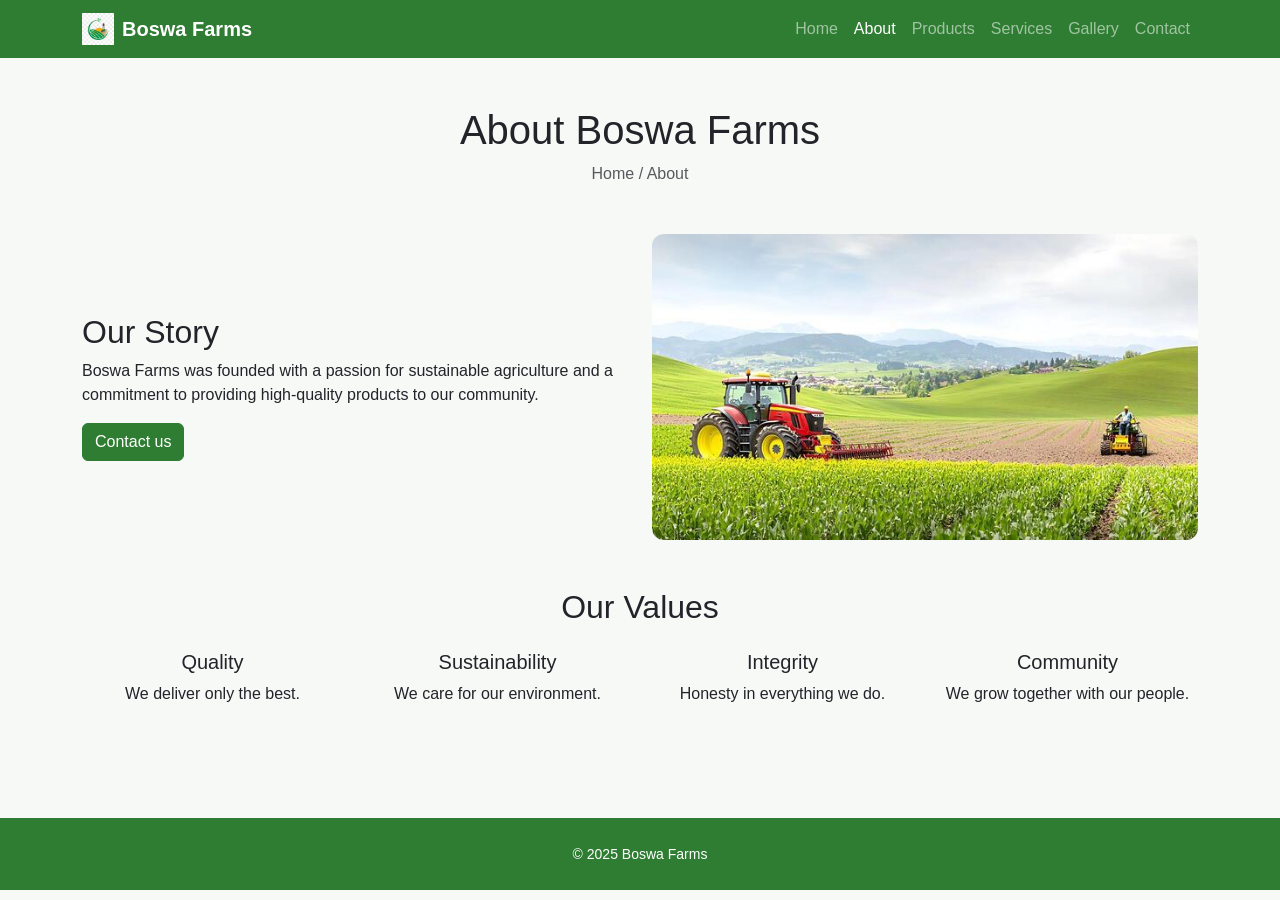
<file: about.html>
<!DOCTYPE html>
<html lang="en">
<head>
<meta charset="UTF-8">
<meta name="viewport" content="width=device-width, initial-scale=1.0">
<title>About - Boswa Farms</title>
<link href="https://cdn.jsdelivr.net/npm/bootstrap@5.3.3/dist/css/bootstrap.min.css" rel="stylesheet">
<link rel="stylesheet" href="css/styles.css">
</head>
<body>

<nav class="navbar navbar-expand-lg navbar-dark">
  <div class="container">
    <a class="navbar-brand d-flex align-items-center fw-bold" href="index.html">
      <img src="images/logo.png" alt="Boswa Farms" width="32" height="32" class="me-2"> 
      Boswa Farms
    </a>
    <button class="navbar-toggler" type="button" data-bs-toggle="collapse" data-bs-target="#nav">
      <span class="navbar-toggler-icon"></span>
    </button>
    <div class="collapse navbar-collapse" id="nav">
      <ul class="navbar-nav ms-auto">
        <li class="nav-item"><a class="nav-link" href="index.html">Home</a></li>
        <li class="nav-item"><a class="nav-link active" href="about.html">About</a></li>
        <li class="nav-item"><a class="nav-link" href="products.html">Products</a></li>
        <li class="nav-item"><a class="nav-link" href="services.html">Services</a></li>
        <li class="nav-item"><a class="nav-link" href="gallery.html">Gallery</a></li>
        <li class="nav-item"><a class="nav-link" href="contact.html">Contact</a></li>
      </ul>
    </div>
  </div>
</nav>

<main class="container py-5">
  <h1 class="text-center mb-2">About Boswa Farms</h1>
  <p class="text-center text-muted mb-5">Home / About</p>

  <section class="row align-items-center mb-5">
    <div class="col-md-6">
      <h2>Our Story</h2>
      <p>Boswa Farms was founded with a passion for sustainable agriculture and a commitment to providing high-quality products to our community.</p>
      <a href="contact.html" class="btn btn-primary">Contact us</a>
    </div>
    <div class="col-md-6">
      <img src="images/farm-banner.jpg" alt="Farm" class="img-fluid rounded">
    </div>
  </section>

  <section class="text-center">
    <h2 class="mb-4">Our Values</h2>
    <div class="row g-4">
      <div class="col-md-3">
        <h5>Quality</h5>
        <p>We deliver only the best.</p>
      </div>
      <div class="col-md-3">
        <h5>Sustainability</h5>
        <p>We care for our environment.</p>
      </div>
      <div class="col-md-3">
        <h5>Integrity</h5>
        <p>Honesty in everything we do.</p>
      </div>
      <div class="col-md-3">
        <h5>Community</h5>
        <p>We grow together with our people.</p>
      </div>
    </div>
  </section>
</main>

<footer class="text-white py-4 mt-5">
  <div class="container text-center">
    <small>© 2025 Boswa Farms</small>
  </div>
</footer>

<script src="https://cdn.jsdelivr.net/npm/bootstrap@5.3.3/dist/js/bootstrap.bundle.min.js"></script>
</body>
</html>
</file>
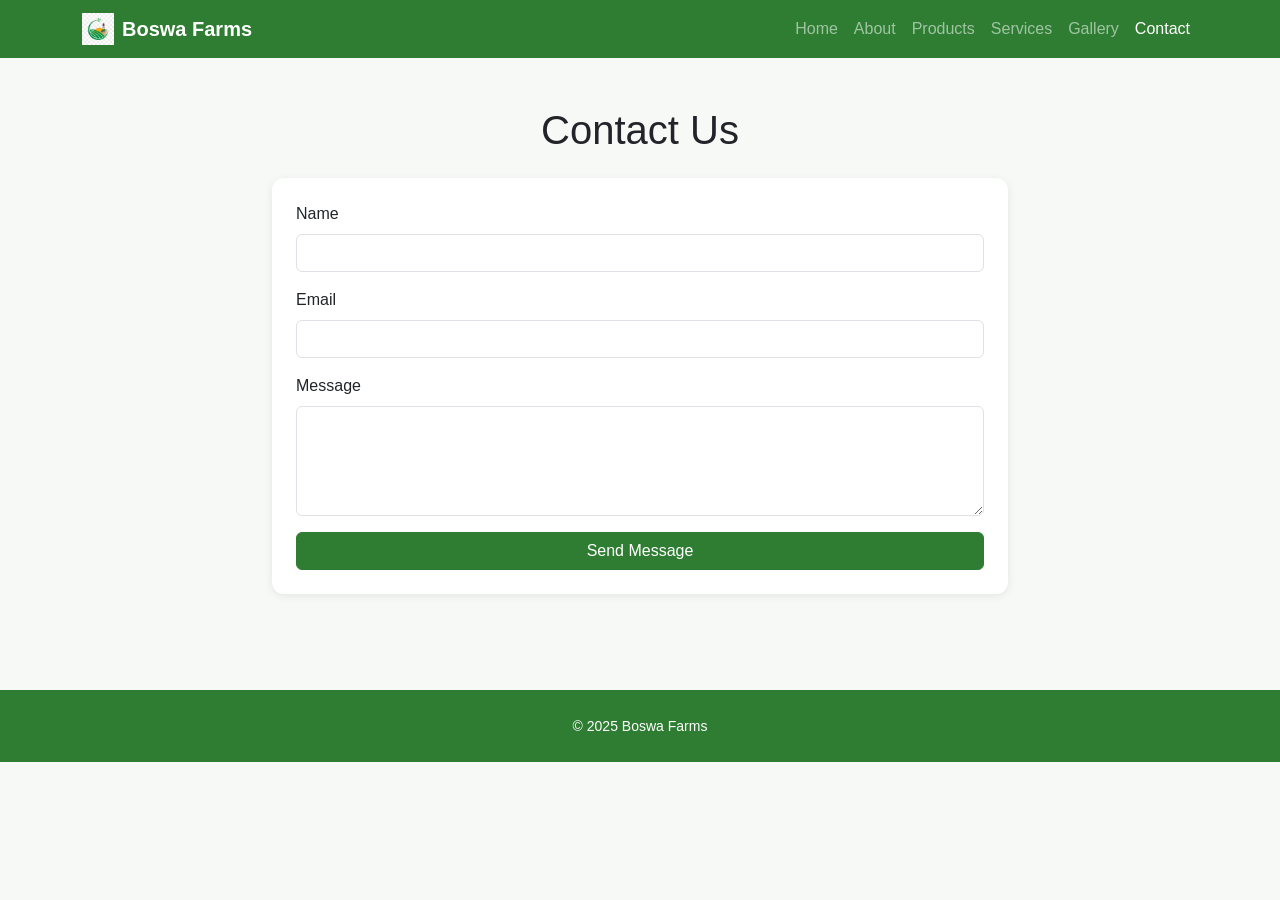
<file: contact.html>
<!DOCTYPE html>
<html lang="en">
<head>
<meta charset="UTF-8">
<meta name="viewport" content="width=device-width, initial-scale=1.0">
<title>Contact - Boswa Farms</title>
<link href="https://cdn.jsdelivr.net/npm/bootstrap@5.3.3/dist/css/bootstrap.min.css" rel="stylesheet">
<link rel="stylesheet" href="css/styles.css">
</head>
<body>

<nav class="navbar navbar-expand-lg navbar-dark">
  <div class="container">
    <a class="navbar-brand d-flex align-items-center fw-bold" href="index.html">
      <img src="images/logo.png" alt="Boswa Farms" width="32" height="32" class="me-2"> 
      Boswa Farms
    </a>
    <button class="navbar-toggler" type="button" data-bs-toggle="collapse" data-bs-target="#nav">
      <span class="navbar-toggler-icon"></span>
    </button>
    <div class="collapse navbar-collapse" id="nav">
      <ul class="navbar-nav ms-auto">
        <li class="nav-item"><a class="nav-link" href="index.html">Home</a></li>
        <li class="nav-item"><a class="nav-link" href="about.html">About</a></li>
        <li class="nav-item"><a class="nav-link" href="products.html">Products</a></li>
        <li class="nav-item"><a class="nav-link" href="services.html">Services</a></li>
        <li class="nav-item"><a class="nav-link" href="gallery.html">Gallery</a></li>
        <li class="nav-item"><a class="nav-link active" href="contact.html">Contact</a></li>
      </ul>
    </div>
  </div>
</nav>

<main class="container py-5">
  <h1 class="text-center mb-4">Contact Us</h1>
  <div class="row justify-content-center">
    <div class="col-md-8">
      <form class="card p-4">
        <div class="mb-3">
          <label class="form-label">Name</label>
          <input type="text" class="form-control" required>
        </div>
        <div class="mb-3">
          <label class="form-label">Email</label>
          <input type="email" class="form-control" required>
        </div>
        <div class="mb-3">
          <label class="form-label">Message</label>
          <textarea class="form-control" rows="4" required></textarea>
        </div>
        <button type="submit" class="btn btn-primary">Send Message</button>
      </form>
    </div>
  </div>
</main>

<footer class="text-white py-4 mt-5">
  <div class="container text-center">
    <small>© 2025 Boswa Farms</small>
  </div>
</footer>

<script src="https://cdn.jsdelivr.net/npm/bootstrap@5.3.3/dist/js/bootstrap.bundle.min.js"></script>
</body>
</html>
</file>
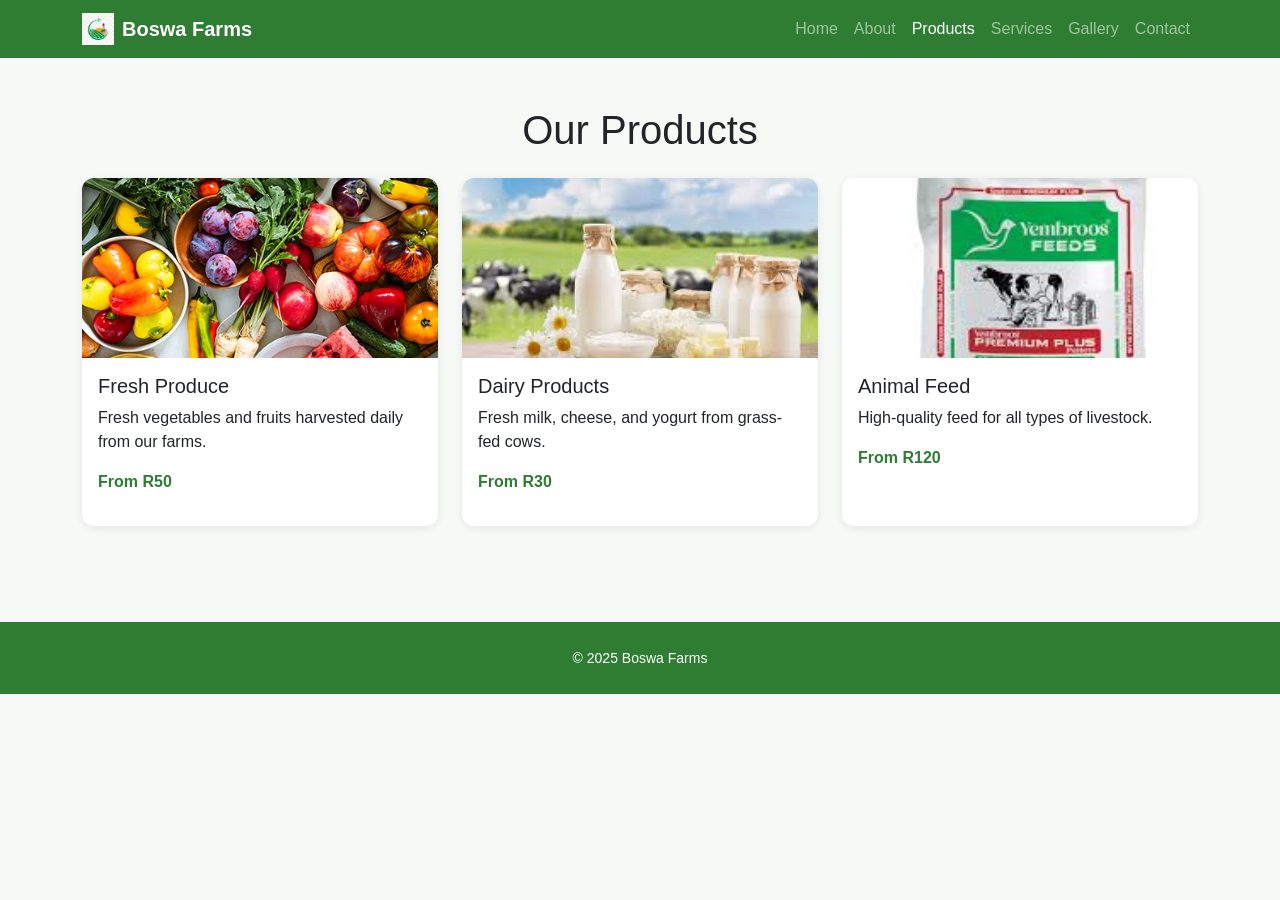
<file: products.html>
<!DOCTYPE html>
<html lang="en">
<head>
<meta charset="UTF-8">
<meta name="viewport" content="width=device-width, initial-scale=1.0">
<title>Products - Boswa Farms</title>
<link href="https://cdn.jsdelivr.net/npm/bootstrap@5.3.3/dist/css/bootstrap.min.css" rel="stylesheet">
<link rel="stylesheet" href="css/styles.css">
</head>
<body>

<nav class="navbar navbar-expand-lg navbar-dark">
  <div class="container">
    <a class="navbar-brand d-flex align-items-center fw-bold" href="index.html">
      <img src="images/logo.png" alt="Boswa Farms" width="32" height="32" class="me-2"> 
      Boswa Farms
    </a>
    <button class="navbar-toggler" type="button" data-bs-toggle="collapse" data-bs-target="#nav">
      <span class="navbar-toggler-icon"></span>
    </button>
    <div class="collapse navbar-collapse" id="nav">
      <ul class="navbar-nav ms-auto">
        <li class="nav-item"><a class="nav-link" href="index.html">Home</a></li>
        <li class="nav-item"><a class="nav-link" href="about.html">About</a></li>
        <li class="nav-item"><a class="nav-link active" href="products.html">Products</a></li>
        <li class="nav-item"><a class="nav-link" href="services.html">Services</a></li>
        <li class="nav-item"><a class="nav-link" href="gallery.html">Gallery</a></li>
        <li class="nav-item"><a class="nav-link" href="contact.html">Contact</a></li>
      </ul>
    </div>
  </div>
</nav>

<main class="container py-5">
  <h1 class="text-center mb-4">Our Products</h1>
  <div class="row g-4">
    <div class="col-md-4">
      <div class="card h-100">
        <img src="images/fresh-produce.jpg" class="card-img-top" alt="Fresh Produce">
        <div class="card-body">
          <h5>Fresh Produce</h5>
          <p>Fresh vegetables and fruits harvested daily from our farms.</p>
          <p class="fw-bold text-primary">From R50</p>
        </div>
      </div>
    </div>
    <div class="col-md-4">
      <div class="card h-100">
        <img src="images/dairy.jpg" class="card-img-top" alt="Dairy Products">
        <div class="card-body">
          <h5>Dairy Products</h5>
          <p>Fresh milk, cheese, and yogurt from grass-fed cows.</p>
          <p class="fw-bold text-primary">From R30</p>
        </div>
      </div>
    </div>
    <div class="col-md-4">
      <div class="card h-100">
        <img src="images/animal-feed.jpg" class="card-img-top" alt="Animal Feed">
        <div class="card-body">
          <h5>Animal Feed</h5>
          <p>High-quality feed for all types of livestock.</p>
          <p class="fw-bold text-primary">From R120</p>
        </div>
      </div>
    </div>
  </div>
</main>

<footer class="text-white py-4 mt-5">
  <div class="container text-center">
    <small>© 2025 Boswa Farms</small>
  </div>
</footer>

<script src="https://cdn.jsdelivr.net/npm/bootstrap@5.3.3/dist/js/bootstrap.bundle.min.js"></script>
</body>
</html>
</file>
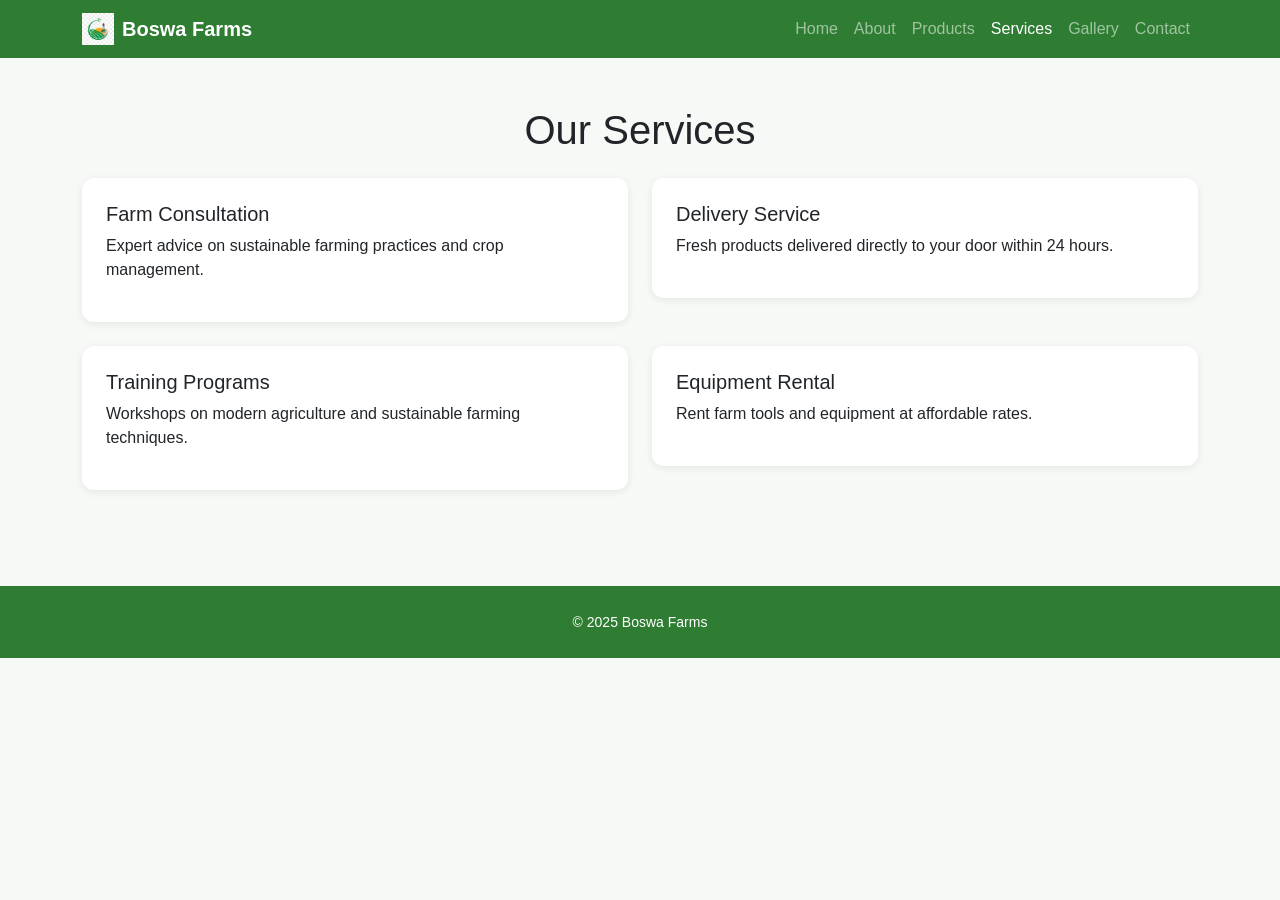
<file: services.html>
<!DOCTYPE html>
<html lang="en">
<head>
<meta charset="UTF-8">
<meta name="viewport" content="width=device-width, initial-scale=1.0">
<title>Services - Boswa Farms</title>
<link href="https://cdn.jsdelivr.net/npm/bootstrap@5.3.3/dist/css/bootstrap.min.css" rel="stylesheet">
<link rel="stylesheet" href="css/styles.css">
</head>
<body>

<nav class="navbar navbar-expand-lg navbar-dark">
  <div class="container">
    <a class="navbar-brand d-flex align-items-center fw-bold" href="index.html">
      <img src="images/logo.png" alt="Boswa Farms" width="32" height="32" class="me-2"> 
      Boswa Farms
    </a>
    <button class="navbar-toggler" type="button" data-bs-toggle="collapse" data-bs-target="#nav">
      <span class="navbar-toggler-icon"></span>
    </button>
    <div class="collapse navbar-collapse" id="nav">
      <ul class="navbar-nav ms-auto">
        <li class="nav-item"><a class="nav-link" href="index.html">Home</a></li>
        <li class="nav-item"><a class="nav-link" href="about.html">About</a></li>
        <li class="nav-item"><a class="nav-link" href="products.html">Products</a></li>
        <li class="nav-item"><a class="nav-link active" href="services.html">Services</a></li>
        <li class="nav-item"><a class="nav-link" href="gallery.html">Gallery</a></li>
        <li class="nav-item"><a class="nav-link" href="contact.html">Contact</a></li>
      </ul>
    </div>
  </div>
</nav>

<main class="container py-5">
  <h1 class="text-center mb-4">Our Services</h1>
  <div class="row g-4">
    <div class="col-md-6">
      <div class="card p-4">
        <h5>Farm Consultation</h5>
        <p>Expert advice on sustainable farming practices and crop management.</p>
      </div>
    </div>
    <div class="col-md-6">
      <div class="card p-4">
        <h5>Delivery Service</h5>
        <p>Fresh products delivered directly to your door within 24 hours.</p>
      </div>
    </div>
    <div class="col-md-6">
      <div class="card p-4">
        <h5>Training Programs</h5>
        <p>Workshops on modern agriculture and sustainable farming techniques.</p>
      </div>
    </div>
    <div class="col-md-6">
      <div class="card p-4">
        <h5>Equipment Rental</h5>
        <p>Rent farm tools and equipment at affordable rates.</p>
      </div>
    </div>
  </div>
</main>

<footer class="text-white py-4 mt-5">
  <div class="container text-center">
    <small>© 2025 Boswa Farms</small>
  </div>
</footer>

<script src="https://cdn.jsdelivr.net/npm/bootstrap@5.3.3/dist/js/bootstrap.bundle.min.js"></script>
</body>
</html>
</file>
<file: css/styles.css>
:root{
  --bs-primary:#2e7d32;
  --bs-primary-rgb:46,125,50;
}

body{
  background-color:#f7f9f7;
  font-family: Arial, Helvetica, sans-serif;
}

.navbar, footer{
  background-color: var(--bs-primary) !important;
}

.btn-primary{
  background-color: var(--bs-primary);
  border-color: var(--bs-primary);
}
.btn-primary:hover{
  background-color:#245c27;
  border-color:#245c27;
}

.card{
  border-radius: 12px;
  border: none;
  box-shadow: 0 2px 8px rgba(0,0,0,0.08);
}
.card:hover{
  box-shadow: 0 4px 12px rgba(0,0,0,0.15);
}

.card-img-top{
  height: 180px;
  object-fit: cover;
  border-radius: 12px 12px 0 0;
}

.rounded, .hero img{
  border-radius: 12px !important;
}

.banner-section{
  background-color: #e8f5e9;
  padding: 2rem;
  border-radius: 12px;
}

a{
  color: var(--bs-primary);
  text-decoration: none;
}
a:hover{
  color:#245c27;
}
</file>
